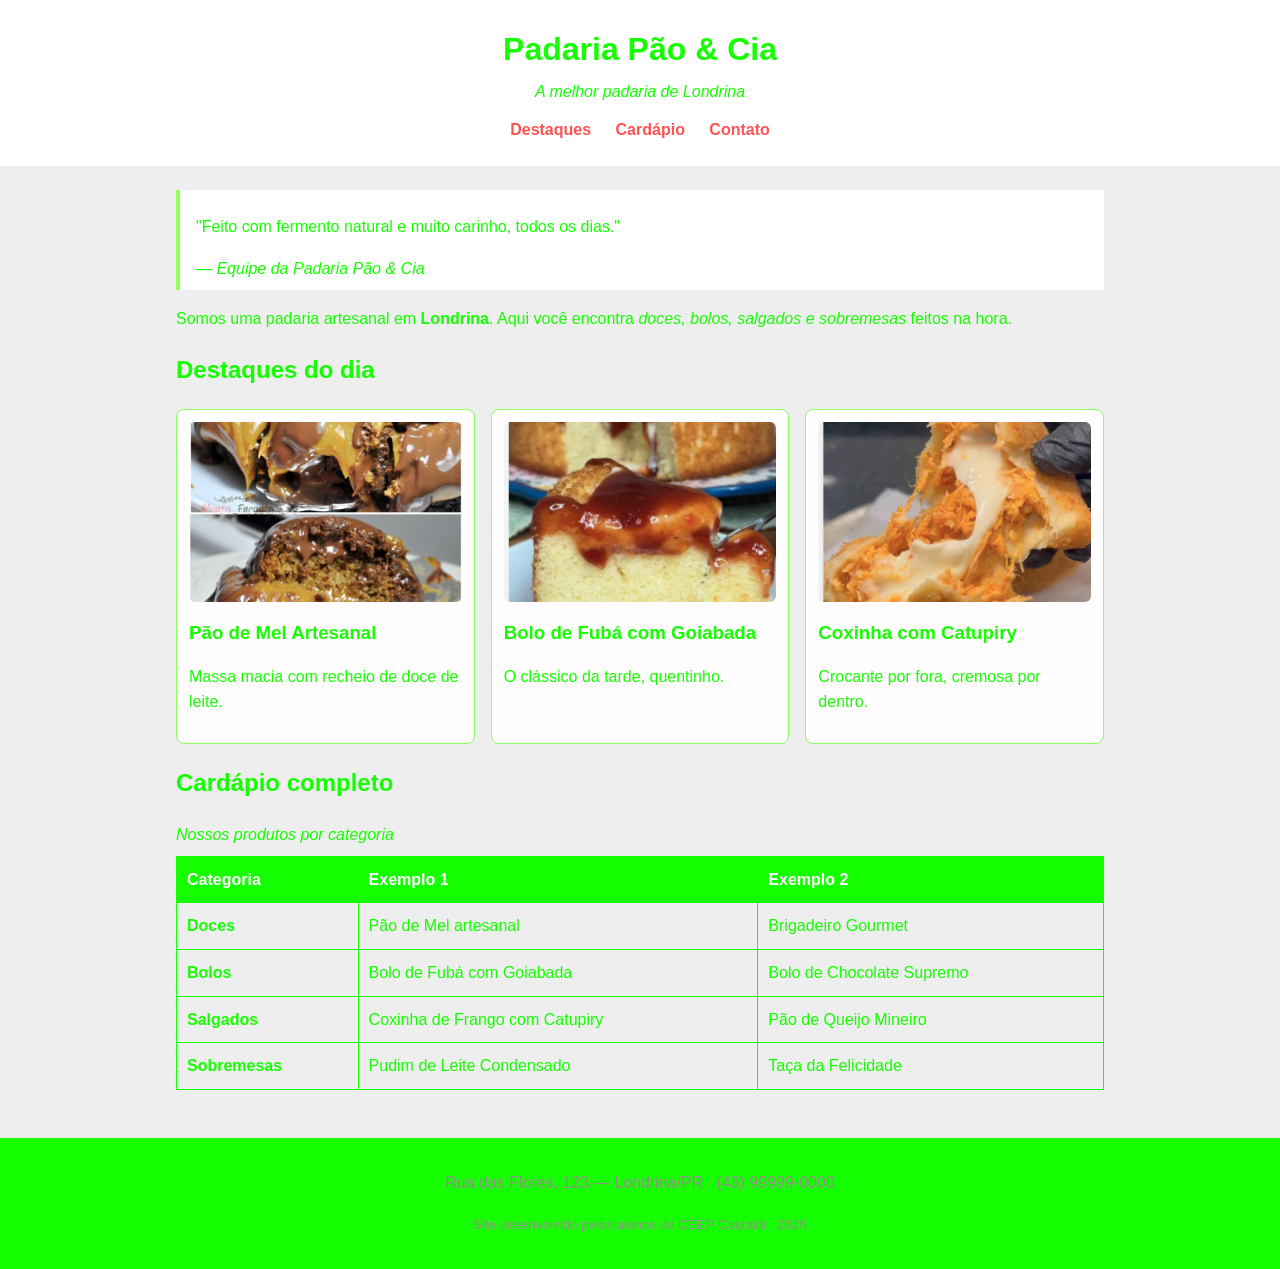
<file: index.html>
<!DOCTYPE html>
<html lang="pt-BR">
<head>
    <meta charset="UTF-8">
    <meta name="viewport" content="width=device-width, initial-scale=1.0">
    <title>Padaria em Londrina</title>
    <link rel="stylesheet" href="style.css">
</head>
<body>

    <!-- CABEÇALHO: identidade + menu de navegação -->
    <header class="cabecalho">
        <h1>Padaria Pão &amp; Cia</h1>
        <p class="subtitulo">A melhor padaria de Londrina</p>
        <nav class="menu">
            <a href="#destaques">Destaques</a>
            <a href="cardapio.html">Cardápio</a>
            <a href="#contato">Contato</a>
        </nav>
    </header>

    <main>

        <!-- APRESENTAÇÃO: tags de autoria (blockquote, cite, strong, em) -->
        <section class="intro">
            <blockquote>
                <p>"Feito com fermento natural e muito carinho, todos os dias."</p>
                <cite>— Equipe da Padaria Pão &amp; Cia</cite>
            </blockquote>
            <p>Somos uma padaria artesanal em <strong>Londrina</strong>. Aqui você encontra
               <em>doces, bolos, salgados e sobremesas</em> feitos na hora.</p>
        </section>

        <!-- DESTAQUES: cards em Flexbox -->
        <section id="destaques" class="destaques">
            <h2>Destaques do dia</h2>
            <div class="cards">
                <article class="card">
                    <!-- Troque a URL abaixo pelo caminho da sua foto: src="img/pao-de-mel.jpg" -->
                    <img src="pao-de-mel.jpg" alt="Pão de mel artesanal coberto com chocolate" width="200" height "100">
                    <h3>Pão de Mel Artesanal</h3>
                    <p>Massa macia com recheio de doce de leite.</p>
                </article>
                <article class="card">
                    <img src="Captura de tela de 2026-08-10 10-47-38.png"alt="Fatia de bolo de fubá com goiabada" width="200" height "100">
                    <h3>Bolo de Fubá com Goiabada</h3>
                    <p>O clássico da tarde, quentinho.</p>
                </article>
                <article class="card">
                    <img src="Captura de tela de 2026-08-10 10-52-50.png" alt="Coxinha de frango com catupiry" width="200" height "100">
                    <h3>Coxinha com Catupiry</h3>
                    <p>Crocante por fora, cremosa por dentro.</p>
                </article>
            </div>
        </section>

        <!-- CARDÁPIO: a tabela original, agora semântica e estilizada -->
        <section id="cardapio" class="cardapio">
            <h2>Cardápio completo</h2>
            <table class="tabela-cardapio">
                <caption>Nossos produtos por categoria</caption>
                <thead>
                    <tr>
                        <th scope="col">Categoria</th>
                        <th scope="col">Exemplo 1</th>
                        <th scope="col">Exemplo 2</th>
                    </tr>
                </thead>
                <tbody>
                    <tr>
                        <td><strong>Doces</strong></td>
                        <td>Pão de Mel artesanal</td>
                        <td>Brigadeiro Gourmet</td>
                    </tr>
                    <tr>
                        <td><strong>Bolos</strong></td>
                        <td>Bolo de Fubá com Goiabada</td>
                        <td>Bolo de Chocolate Supremo</td>
                    </tr>
                    <tr>
                        <td><strong>Salgados</strong></td>
                        <td>Coxinha de Frango com Catupiry</td>
                        <td>Pão de Queijo Mineiro</td>
                    </tr>
                    <tr>
                        <td><strong>Sobremesas</strong></td>
                        <td>Pudim de Leite Condensado</td>
                        <td>Taça da Felicidade</td>
                    </tr>
                </tbody>
            </table>
        </section>

    </main>

    <!-- RODAPÉ -->
    <footer id="contato" class="rodape">
        <p>Rua das Flores, 123 — Londrina/PR · (43) 99999-0000</p>
        <p><small>Site desenvolvido pelos alunos do CEEP Castaldi · 2026</small></p>
    </footer>

</body>
</html>
</file>
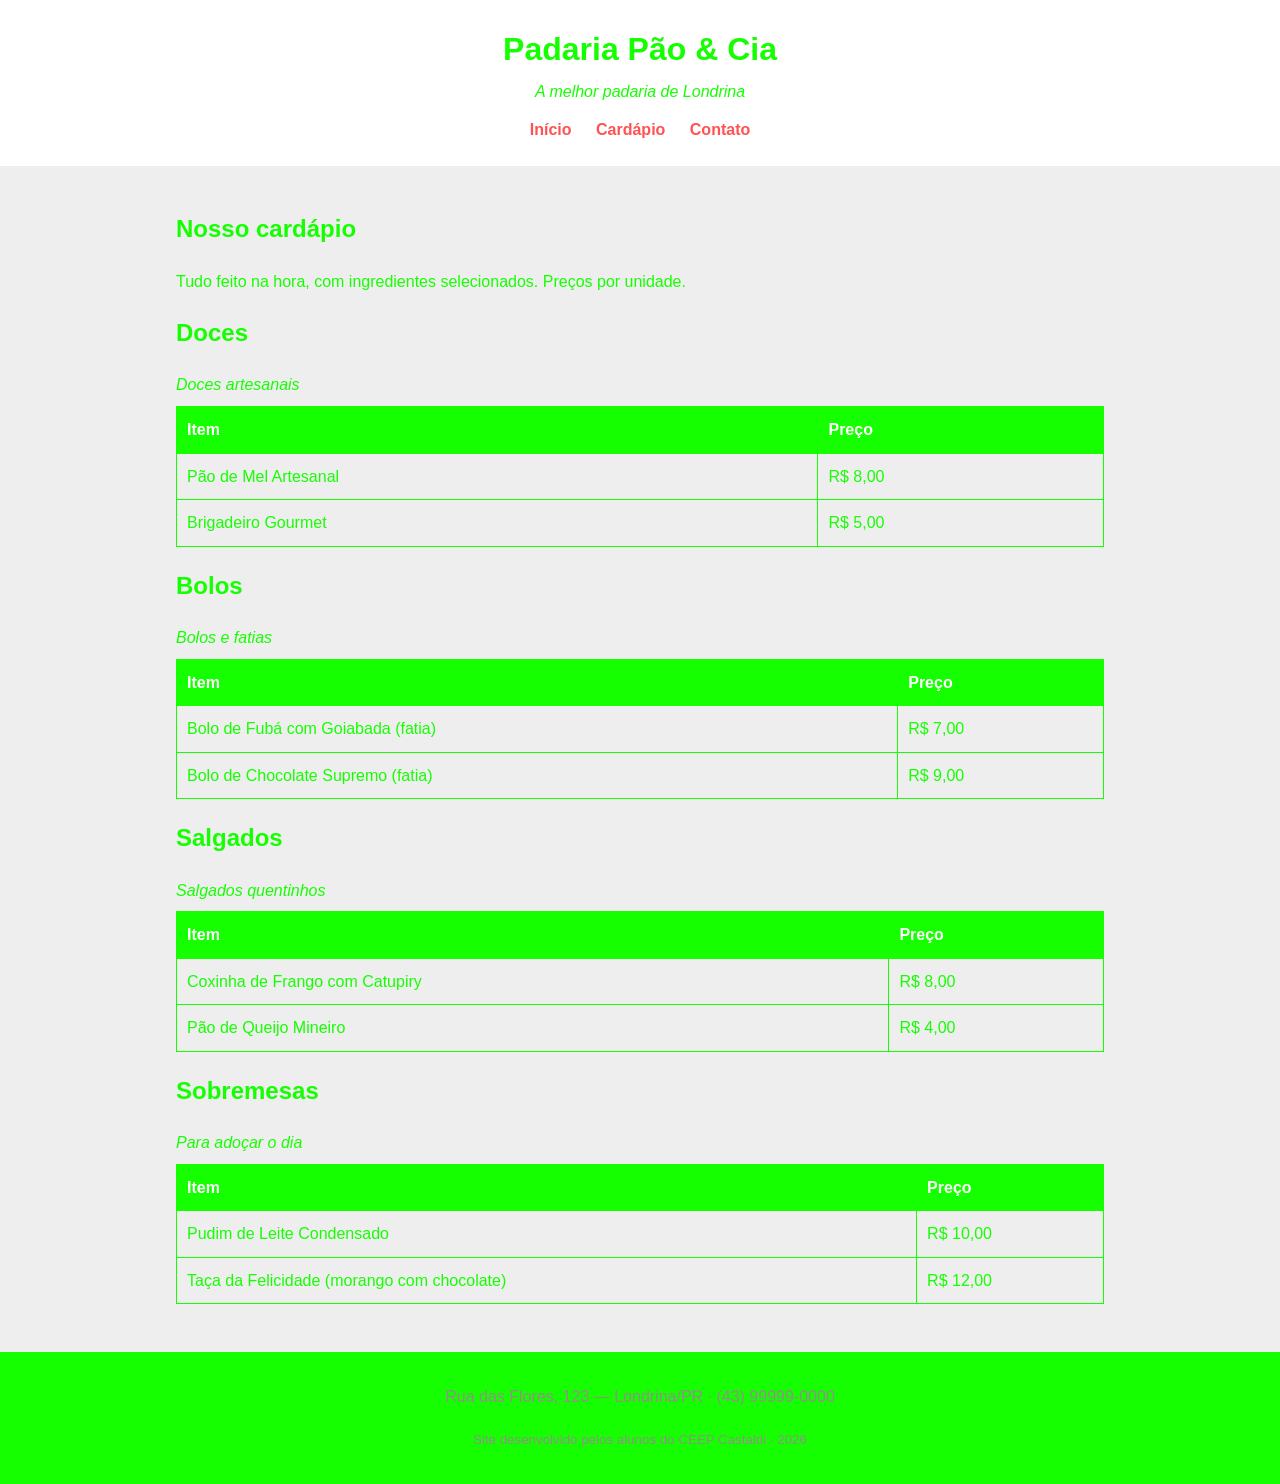
<file: cardapio.html>
<!DOCTYPE html>
<html lang="pt-BR">
<head>
    <meta charset="UTF-8">
    <meta name="viewport" content="width=device-width, initial-scale=1.0">
    <title>Cardápio — Padaria Pão &amp; Cia</title>
    <!-- Mesma folha de estilo do index.html: a página já nasce estilizada -->
    <link rel="stylesheet" href="style.css">
</head>
<body>

    <!-- CABEÇALHO: igual ao do index, com o menu ligando as páginas -->
    <header class="cabecalho">
        <h1>Padaria Pão &amp; Cia</h1>
        <p class="subtitulo">A melhor padaria de Londrina</p>
        <nav class="menu">
            <a href="index.html">Início</a>
            <a href="cardapio.html">Cardápio</a>
            <a href="index.html#contato">Contato</a>
        </nav>
    </header>

    <main>

        <section class="intro">
            <h2>Nosso cardápio</h2>
            <p>Tudo feito na hora, com ingredientes selecionados. Preços por unidade.</p>
        </section>

        <!-- DOCES -->
        <section class="cardapio">
            <h2>Doces</h2>
            <table class="tabela-cardapio">
                <caption>Doces artesanais</caption>
                <thead>
                    <tr>
                        <th scope="col">Item</th>
                        <th scope="col">Preço</th>
                    </tr>
                </thead>
                <tbody>
                    <tr><td>Pão de Mel Artesanal</td><td>R$ 8,00</td></tr>
                    <tr><td>Brigadeiro Gourmet</td><td>R$ 5,00</td></tr>
                </tbody>
            </table>
        </section>

        <!-- BOLOS -->
        <section class="cardapio">
            <h2>Bolos</h2>
            <table class="tabela-cardapio">
                <caption>Bolos e fatias</caption>
                <thead>
                    <tr>
                        <th scope="col">Item</th>
                        <th scope="col">Preço</th>
                    </tr>
                </thead>
                <tbody>
                    <tr><td>Bolo de Fubá com Goiabada (fatia)</td><td>R$ 7,00</td></tr>
                    <tr><td>Bolo de Chocolate Supremo (fatia)</td><td>R$ 9,00</td></tr>
                </tbody>
            </table>
        </section>

        <!-- SALGADOS -->
        <section class="cardapio">
            <h2>Salgados</h2>
            <table class="tabela-cardapio">
                <caption>Salgados quentinhos</caption>
                <thead>
                    <tr>
                        <th scope="col">Item</th>
                        <th scope="col">Preço</th>
                    </tr>
                </thead>
                <tbody>
                    <tr><td>Coxinha de Frango com Catupiry</td><td>R$ 8,00</td></tr>
                    <tr><td>Pão de Queijo Mineiro</td><td>R$ 4,00</td></tr>
                </tbody>
            </table>
        </section>

        <!-- SOBREMESAS -->
        <section class="cardapio">
            <h2>Sobremesas</h2>
            <table class="tabela-cardapio">
                <caption>Para adoçar o dia</caption>
                <thead>
                    <tr>
                        <th scope="col">Item</th>
                        <th scope="col">Preço</th>
                    </tr>
                </thead>
                <tbody>
                    <tr><td>Pudim de Leite Condensado</td><td>R$ 10,00</td></tr>
                    <tr><td>Taça da Felicidade (morango com chocolate)</td><td>R$ 12,00</td></tr>
                </tbody>
            </table>
        </section>

    </main>

    <footer class="rodape">
        <p>Rua das Flores, 123 — Londrina/PR · (43) 99999-0000</p>
        <p><small>Site desenvolvido pelos alunos do CEEP Castaldi · 2026</small></p>
    </footer>

</body>
</html>
</file>
<file: style.css>
/* =========================================================
   PADARIA PÃO & CIA — CSS do Encontro 1
   Paleta com contraste aprovado no padrão WCAG AA
   ========================================================= */

/* box-sizing: a largura já inclui padding e borda (Box Model) */
* {
    box-sizing: border-box;
}

body {
    font-family: Arial, Helvetica, sans-serif;
    line-height: 1.6;
    margin: 0;
    color: #15ff00;             /* marrom escuro (texto) */
    background-color: #eeeeee;  /* creme (fundo) */
}

/* ===== Cabeçalho ===== */
.cabecalho {
    background-color: #ffffff;  /* âmbar escuro — texto branco tem contraste AA */
    color: #15ff00;
    text-align: center;
    padding: 24px 16px;
}

.cabecalho h1 {
    margin: 0;
}

.subtitulo {
    margin: 4px 0 12px;
    font-style: italic;
}

.menu a {
    color: hsl(0, 100%, 66%);
    text-decoration: none;
    margin: 0 10px;
    font-weight: bold;
}

.menu a:hover {
    text-decoration: underline;
}

/* ===== Área central ===== */
main {
    max-width: 960px;
    margin: 0 auto;    /* centraliza a página */
    padding: 24px 16px;
}

blockquote {
    border-left: 4px solid #96ff5a;
    margin: 0 0 16px;
    padding: 8px 16px;
    background-color: #ffffff;
}

/* ===== Cards de destaque (Flexbox) ===== */
.cards {
    display: flex;         /* coloca os cards lado a lado */
    flex-wrap: wrap;       /* quebra a linha em telas menores */
    gap: 16px;             /* espaço entre os cards */
}

.card {
    flex: 1 1 250px;       /* cresce, encolhe, largura base 250px */
    border: 1px solid #8bff5e;
    border-radius: 8px;
    padding: 12px;
    background-color: #fffdfd;
}

.card img {
    width: 100%;
    height: 180px;
    object-fit: cover;     /* recorta a imagem sem deformar */
    border-radius: 6px;
}

.card h3 {
    margin: 8px 0 4px;
}

/* ===== Tabela do cardápio ===== */
.tabela-cardapio {
    width: 100%;
    border-collapse: collapse;   /* junta as bordas das células */
    margin-top: 8px;
}

.tabela-cardapio caption {
    text-align: left;
    font-style: italic;
    margin-bottom: 8px;
}

.tabela-cardapio th,
.tabela-cardapio td {
    border: 1px solid #15ff00;
    padding: 10px;
    text-align: left;
}

.tabela-cardapio thead {
    background-color: #15ff00;
    color: #ffffff;
}

/* ===== Rodapé ===== */
.rodape {
    background-color: #15ff00;
    color: #978c8c;
    text-align: center;
    padding: 16px;
    margin-top: 24px;
}
</file>
